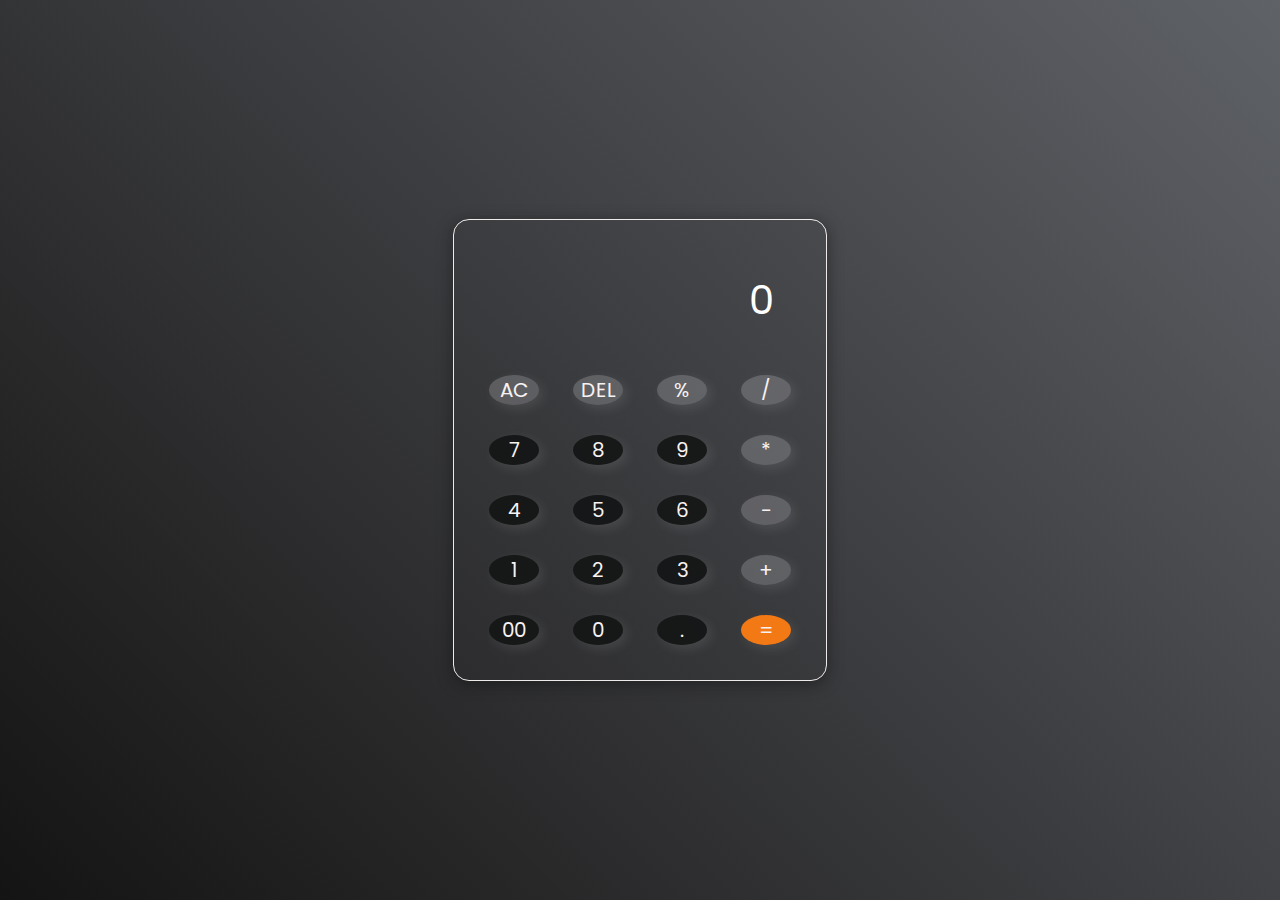
<file: index.html>
<!DOCTYPE html>
<html lang="en">
  <head>
    <meta charset="UTF-8" />
    <meta http-equiv="X-UA-Compatible" content="IE=edge" />
    <meta name="viewport" content="width=device-width, initial-scale=1.0" />
    <link rel="stylesheet" href="p3.css" />
    <title> My Calculator </title>
  </head>
  <body>
    <div class="container">
      <div class="calculator">
        <input type="text" id="inputBox" placeholder="0" />
        <div>
          <button class="button operator">AC</button>
          <button class="button operator">DEL</button>
          <button class="button operator">%</button>
          <button class="button operator">/</button>
        </div>
        <div>
          <button class="button">7</button>
          <button class="button">8</button>
          <button class="button">9</button>
          <button class="button operator">*</button>
        </div>
        <div>
          <button class="button">4</button>
          <button class="button">5</button>
          <button class="button">6</button>
          <button class="button operator">-</button>
        </div>
        <div>
          <button class="button">1</button>
          <button class="button">2</button>
          <button class="button">3</button>
          <button class="button operator">+</button>
        </div>

        <div>
          <button class="button">00</button>
          <button class="button">0</button>
          <button class="button">.</button>
          <button class="button equalBtn">=</button>
        </div>
      </div>
    </div>

    <script src="p3.js"></script>
  </body>
</html>
</file>
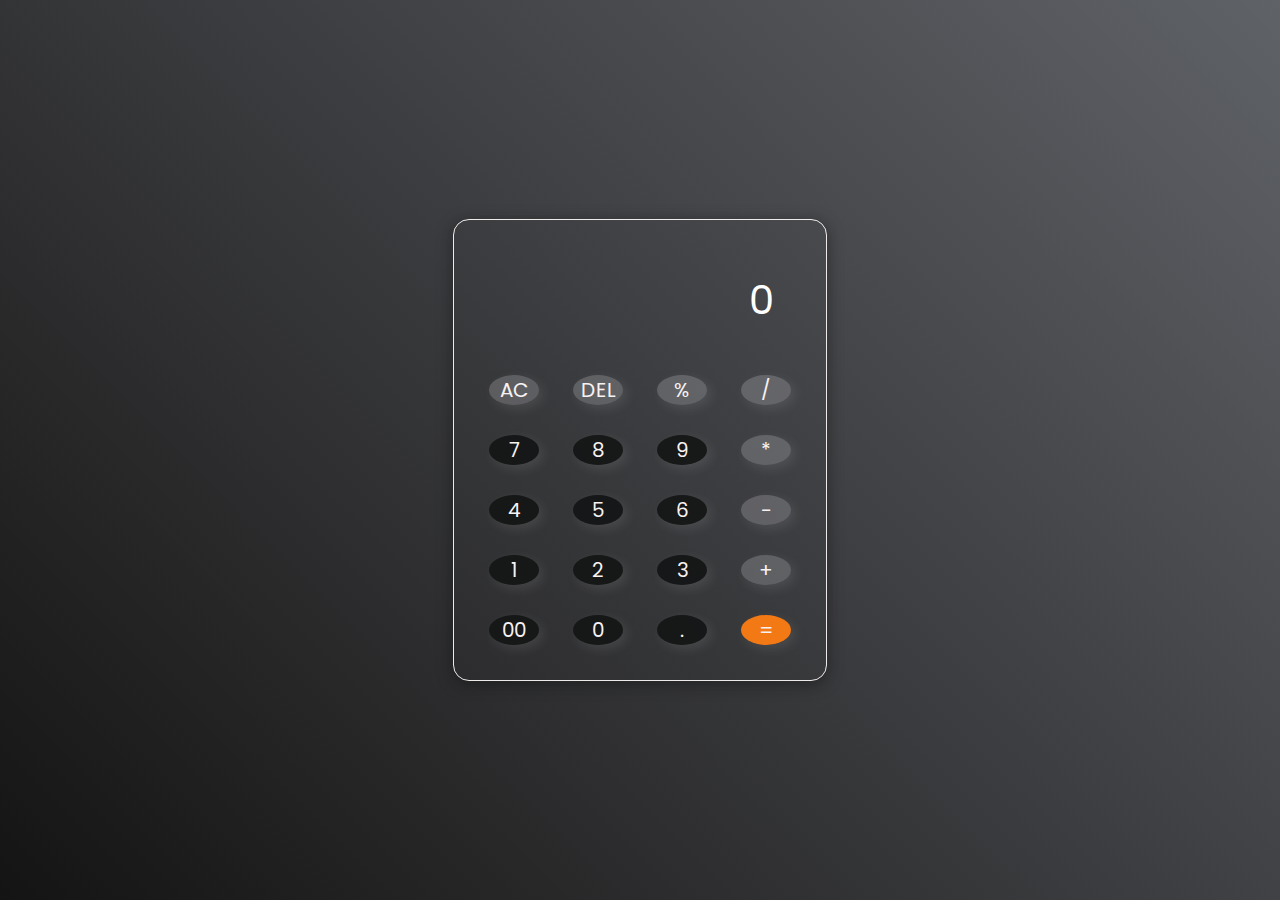
<file: p3.html>
<!DOCTYPE html>
<html lang="en">
  <head>
    <meta charset="UTF-8" />
    <meta http-equiv="X-UA-Compatible" content="IE=edge" />
    <meta name="viewport" content="width=device-width, initial-scale=1.0" />
    <link rel="stylesheet" href="p3.css" />
    <title> My Calculator </title>
  </head>
  <body>
    <div class="container">
      <div class="calculator">
        <input type="text" id="inputBox" placeholder="0" />
        <div>
          <button class="button operator">AC</button>
          <button class="button operator">DEL</button>
          <button class="button operator">%</button>
          <button class="button operator">/</button>
        </div>
        <div>
          <button class="button">7</button>
          <button class="button">8</button>
          <button class="button">9</button>
          <button class="button operator">*</button>
        </div>
        <div>
          <button class="button">4</button>
          <button class="button">5</button>
          <button class="button">6</button>
          <button class="button operator">-</button>
        </div>
        <div>
          <button class="button">1</button>
          <button class="button">2</button>
          <button class="button">3</button>
          <button class="button operator">+</button>
        </div>

        <div>
          <button class="button">00</button>
          <button class="button">0</button>
          <button class="button">.</button>
          <button class="button equalBtn">=</button>
        </div>
      </div>
    </div>

    <script src="p3.js"></script>
  </body>
</html>
</file>
<file: p3.css>
@import url('https://fonts.googleapis.com/css2?family=Poppins:wght@500&display=swap');

*{
    margin: 0;
    padding: 0;
    box-sizing: border-box;
    font-family: 'Poppins', sans-serif;
}

body{
    width: 100%;
    height: 100vh;
    display: flex;
    justify-content: center;
    align-items: center;
    background: linear-gradient(45deg, #151414, #5f6267);
}

.calculator{
    border: 1px solid #efeaea;
    padding: 20px;
    border-radius: 16px;
    background: transparent;
    box-shadow: 0px 3px 15px rgba(14, 15, 15, 0.5);

}

input{
    width: 320px;
    border: none;
    padding: 25px;
    margin: 5px;
    background: transparent;
    box-shadow: 0px 3px 15px rgbs(84, 84, 84, 0.1);
    font-size: 40px;
    text-align: right;
    cursor: pointer;
    color: #f6f2f2;
}

input::placeholder{
    color: #ffffff;
}

button{
    border: none;
    width: 50px;
    margin: 15px;
    border-radius: 50%;
    background: rgba(20, 21, 21, 0.934);
    color: #f8f2f2;
    font-size: 20px;
    box-shadow: 4px 4px 12px rgba(248, 244, 244, 0.1);
    cursor: pointer;
}

.equalBtn{
    background-color: #fb7c14f5;
}

.operator{
    background-color: #eaeaeb37;
}
</file>
